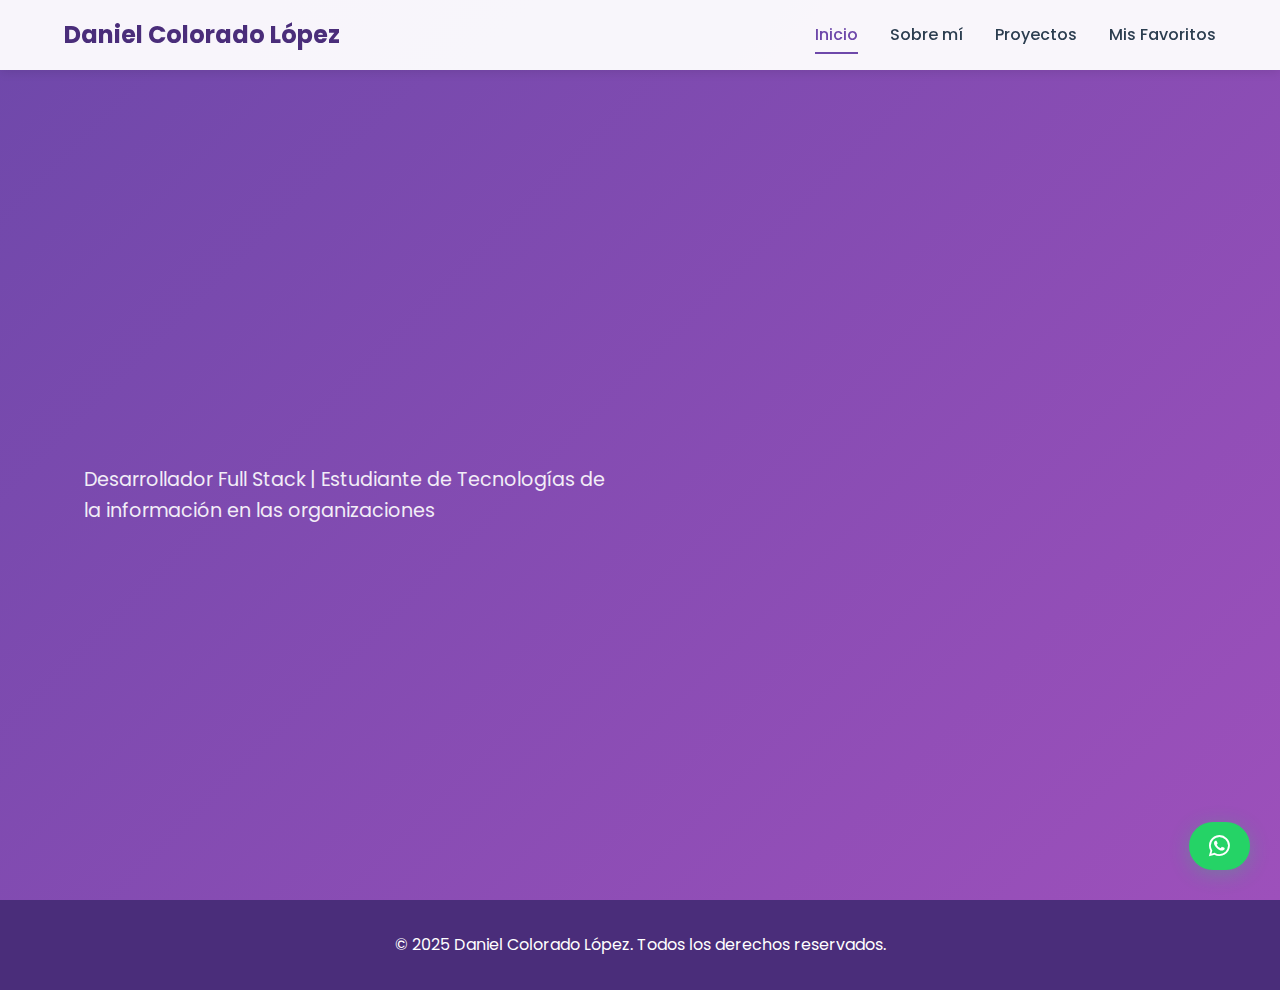
<file: index.html>
<!DOCTYPE html>
<html lang="es">
<head>
    <meta charset="UTF-8">
    <meta name="viewport" content="width=device-width, initial-scale=1.0">
    <meta name="description" content="Página personal de Daniel Colorado López - Estudiante de Tecnologías">
    <title>Daniel Colorado López | Inicio</title>
    <link rel="stylesheet" href="CSS/animations.css">
    <link rel="stylesheet" href="CSS/styles.css">
    <link rel="preconnect" href="https://fonts.googleapis.com">
    <link rel="preconnect" href="https://fonts.gstatic.com" crossorigin>
    <link href="https://fonts.googleapis.com/css2?family=Poppins:wght@300;400;600;700&display=swap" rel="stylesheet">
    <link rel="stylesheet" href="https://cdnjs.cloudflare.com/ajax/libs/font-awesome/6.4.0/css/all.min.css">
</head>
<body>
    <!-- Barra de navegación -->
    <nav class="navbar">
        <div class="container">
            <a href="index.html" class="logo">Daniel Colorado López</a>
            <button class="menu-toggle" aria-label="Menú">
                <i class="fas fa-bars"></i>
            </button>
            <ul class="nav-links">
                <li><a href="index.html" class="active">Inicio</a></li>
                <li><a href="about.html">Sobre mí</a></li>
                <li><a href="projects.html">Proyectos</a></li>
                <li><a href="favorites.html">Mis Favoritos</a></li>

            </ul>
        </div>
    </nav>

    <!-- Sección Hero -->
    <header class="hero">
        <div class="container">
            <div class="hero-content">
                <h1 class="animate-pop-in">Hola, soy <span>Daniel Colorado López</span></h1>
                <p class="animate-pop-in">Desarrollador Full Stack | Estudiante de Tecnologías de la información en las organizaciones</p>
                <div class="hero-buttons animate-pop-in">
                    <a href="about.html" class="btn btn-primary">Acerca de mí</a>
                    <a href="projects.html" class="btn btn-secondary">Mis Proyectos</a>
                </div>
            </div>
            <div class="hero-image animate-pop-in">
                <img src="Resources/FotoDePerfil.jpeg" alt="Foto de perfil de Daniel" width="400" height="400">
            </div>
        </div>
    </header>

    <script src="JS/script.js"></script>
    <div class="whatsapp-contact">
        <a href="https://wa.me/2717020027" target="_blank" class="whatsapp-btn">
            <i class="fab fa-whatsapp"></i> 
        </a>
    </div>
</body>

<footer class="footer">
    <div class="container">
        <p>&copy; 2025 Daniel Colorado López. Todos los derechos reservados.</p>
    </div>
</footer>

</html>
</file>
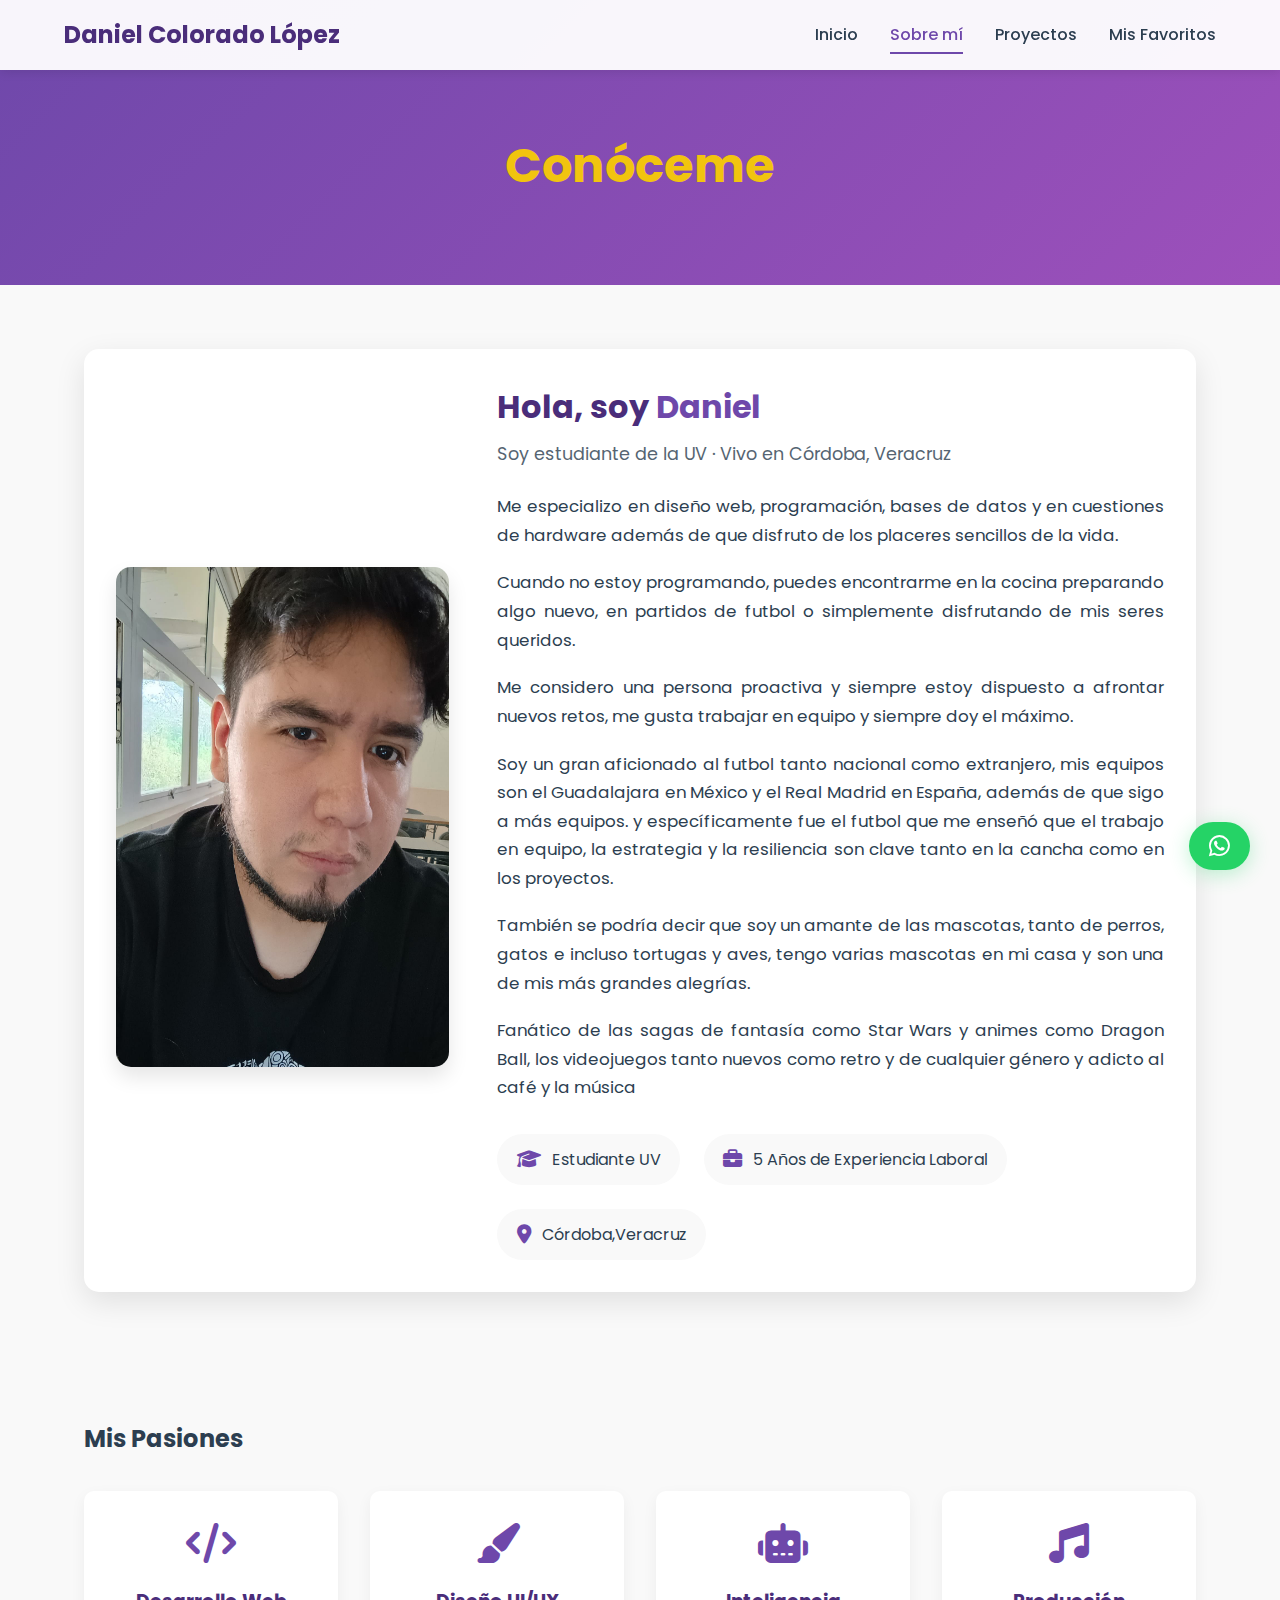
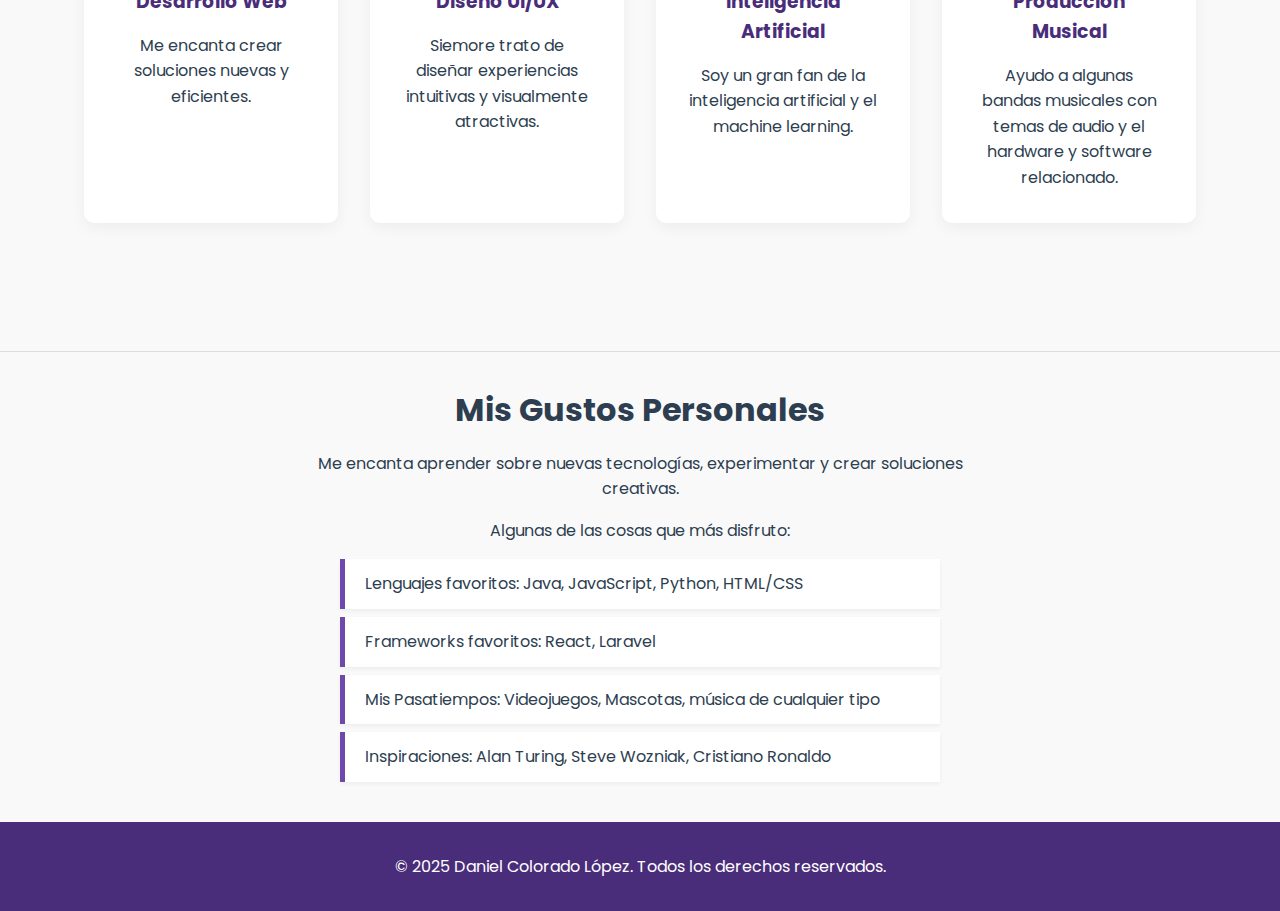
<file: about.html>
<!DOCTYPE html>
<html lang="es">
<head>
    <meta charset="UTF-8">
    <meta name="viewport" content="width=device-width, initial-scale=1.0">
    <title>Daniel Colorado López | Sobre Mí</title>
    <link rel="stylesheet" href="CSS/styles.css">
    <link rel="stylesheet" href="CSS/about.css">
    <link href="https://fonts.googleapis.com/css2?family=Poppins:wght@300;400;600;700&display=swap" rel="stylesheet">
    <link rel="stylesheet" href="https://cdnjs.cloudflare.com/ajax/libs/font-awesome/6.4.0/css/all.min.css">
</head>
<body>
    <nav class="navbar">
        <div class="container">
            <a href="index.html" class="logo">Daniel Colorado López</a>
            <button class="menu-toggle" aria-label="Menú">
                <i class="fas fa-bars"></i>
            </button>
            <ul class="nav-links">
                <li><a href="index.html">Inicio</a></li>
                <li><a href="about.html" class="active">Sobre mí</a></li>
                <li><a href="projects.html">Proyectos</a></li>
                <li><a href="favorites.html">Mis Favoritos</a></li>

            </ul>
        </div>
    </nav>

    <main class="about-page">
        <section class="about-hero">
            <div class="container">
                <h1><span>Conóceme</span></h1>
            </div>
        </section>

        <section class="personal-info">
            <div class="container">
                <div class="profile-card">
                    <div class="profile-image">
                        <img src="Resources/FotoAbout.jpeg" alt="Daniel Colorado López" width="350" height="500">
                    </div>
                    <div class="profile-content">
                        <h2>Hola, soy <span>Daniel</span></h2>
                        <p class="subtitle">Soy estudiante de la UV · Vivo en Córdoba, Veracruz</p>
                        
                        <div class="bio">
                            <p>Me especializo en diseño web, programación, bases de datos y en cuestiones de hardware además de que disfruto de los placeres sencillos de la vida.</p>
                            <p>Cuando no estoy programando, puedes encontrarme en la cocina preparando algo nuevo, en partidos de futbol o simplemente disfrutando de mis seres queridos.</p>
                            <p>Me considero una persona proactiva y siempre estoy dispuesto a afrontar nuevos retos, me gusta trabajar en equipo y siempre doy el máximo.</p>
                            <p>Soy un gran aficionado al futbol tanto nacional como extranjero, mis equipos son el Guadalajara en México y el Real Madrid en España, además de que sigo a más equipos. y específicamente fue el futbol que me enseñó que el trabajo en equipo, la estrategia y la resiliencia son clave tanto en la cancha como en los proyectos.</p>
                            <p>También se podría decir que soy un amante de las mascotas, tanto de perros, gatos e incluso tortugas y aves, tengo varias mascotas en mi casa y son una de mis más grandes alegrías.</p>
                            <p>Fanático de las sagas de fantasía como Star Wars y animes como Dragon Ball, los videojuegos tanto nuevos como retro y de cualquier género y adicto al café y la música</p>

                        </div>


                        <div class="quick-facts">
                            <div class="fact-item">
                                <i class="fas fa-graduation-cap"></i>
                                <p>Estudiante UV</p>
                            </div>
                            <div class="fact-item">
                                <i class="fas fa-briefcase"></i>
                                <p>5 Años de Experiencia Laboral</p>
                            </div>
                            <div class="fact-item">
                                <i class="fas fa-map-marker-alt"></i>
                                <p>Córdoba,Veracruz</p>
                            </div>
                        </div>
                    </div>
                </div>
            </div>
        </section>

        <section class="interests-section">
            <div class="container">
                <h2>Mis <span>Pasiones</span></h2>
                <div class="interests-grid">
                    <div class="interest-card">
                        <i class="fas fa-code"></i>
                        <h3>Desarrollo Web</h3>
                        <p>Me encanta crear soluciones nuevas y eficientes.</p>
                    </div>
                    <div class="interest-card">
                        <i class="fas fa-paint-brush"></i>
                        <h3>Diseño UI/UX</h3>
                        <p>Siemore trato de diseñar experiencias intuitivas y visualmente atractivas.</p>
                    </div>
                    <div class="interest-card">
                        <i class="fas fa-robot"></i>
                        <h3>Inteligencia Artificial</h3>
                        <p>Soy un gran fan de la inteligencia artificial y el machine learning.</p>
                    </div>
                    <div class="interest-card">
                        <i class="fas fa-music"></i>
                        <h3>Producción Musical</h3>
                        <p>Ayudo a algunas bandas musicales con temas de audio y el hardware y software relacionado.</p>
                    </div>
                </div>
            </div>
        </section>
    
<section class="personal-interests" data-aos="fade-up">
    <div class="container">
        <h2>Mis Gustos Personales</h2>
        <p>Me encanta aprender sobre nuevas tecnologías, experimentar y crear soluciones creativas.</p>
        <p>Algunas de las cosas que más disfruto:</p>
        <ul class="interest-list">
            <li>Lenguajes favoritos: Java, JavaScript, Python, HTML/CSS</li>
            <li>Frameworks favoritos: React, Laravel</li>
            <li>Mis Pasatiempos: Videojuegos, Mascotas, música de cualquier tipo</li>
            <li>Inspiraciones: Alan Turing, Steve Wozniak, Cristiano Ronaldo</li>
        </ul>
    </div>
</section>

</main>

    <footer class="footer">
        <div class="container">
            <p>&copy; 2025 Daniel Colorado López. Todos los derechos reservados.</p>
        </div>
    </footer>
    <div class="whatsapp-contact">
        <a href="https://wa.me/2717020027" target="_blank" class="whatsapp-btn">
            <i class="fab fa-whatsapp"></i> 
        </a>
    </div>
    <script src="JS/script.js"></script>
</body>
</html>
</file>
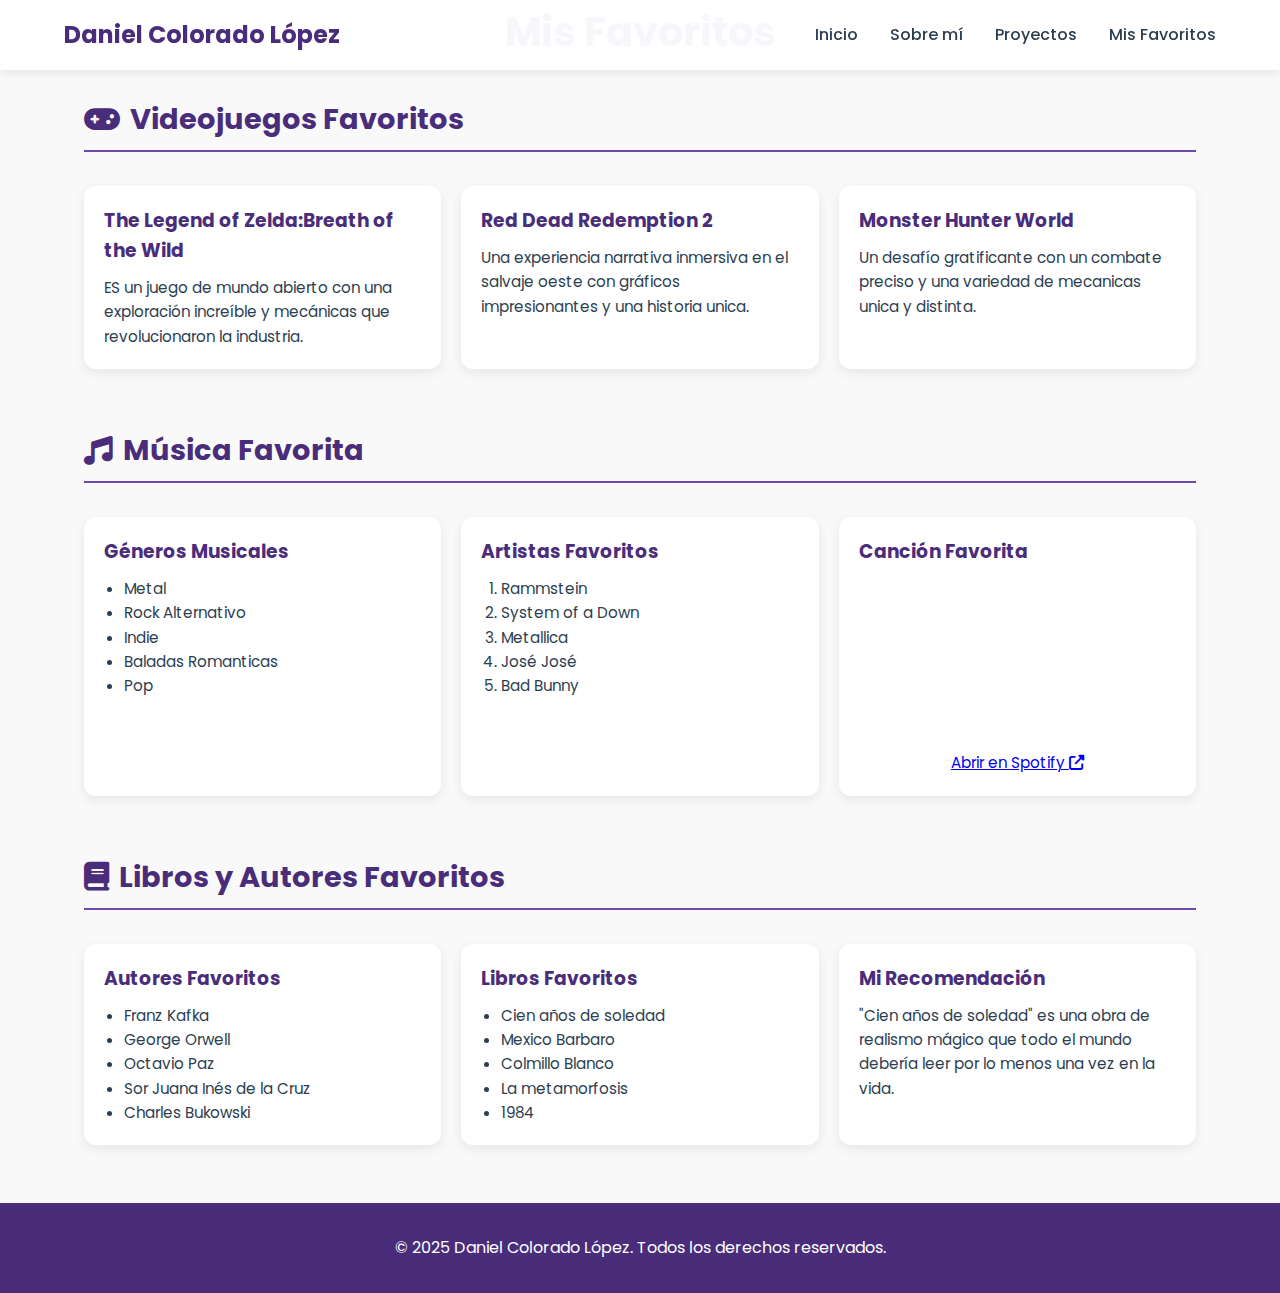
<file: favorites.html>
<!DOCTYPE html>
<html lang="es">
<head>
    <meta charset="UTF-8">
    <meta name="viewport" content="width=device-width, initial-scale=1.0">
    <title>Daniel Colorado López | Mis Favoritos</title>
    <link rel="stylesheet" href="CSS/favorites.css">
    <link rel="stylesheet" href="CSS/styles.css">
    <link href="https://fonts.googleapis.com/css2?family=Poppins:wght@300;400;600;700&display=swap" rel="stylesheet">
    <link rel="stylesheet" href="https://cdnjs.cloudflare.com/ajax/libs/font-awesome/6.4.0/css/all.min.css">
</head>

<body>
    <header>
        <nav class="navbar">
            <div class="container">
                <a href="index.html" class="logo">Daniel Colorado López</a>
                <button class="menu-toggle" aria-label="Menú">
                    <i class="fas fa-bars"></i>
                </button>
                <ul class="nav-links">
                    <li><a href="index.html">Inicio</a></li>
                    <li><a href="about.html">Sobre mí</a></li>
                    <li><a href="projects.html">Proyectos</a></li>
                    <li><a href="favorites.html">Mis Favoritos</a></li>
                </ul>
            </div>
        </nav>
    </header>

    <main>
        <section class="favorites-section container">
            <h1>Mis Favoritos</h1>
            
            <div class="favorites-category">
                <h2><i class="fas fa-gamepad"></i> Videojuegos Favoritos</h2>
                <div class="favorites-grid">
                    <div class="favorite-card">
                        <h3>The Legend of Zelda:Breath of the Wild</h3>
                        <p>ES un juego de mundo abierto con una exploración increíble y mecánicas que revolucionaron la industria.</p>
                    </div>
                    <div class="favorite-card">
                        <h3>Red Dead Redemption 2</h3>
                        <p>Una experiencia narrativa inmersiva en el salvaje oeste con gráficos impresionantes y una historia unica.</p>
                    </div>
                    <div class="favorite-card">
                        <h3>Monster Hunter World</h3>
                        <p>Un desafío gratificante con un combate preciso y una variedad de mecanicas unica y distinta.</p>
                    </div>
                </div>
            </div>
            
            <div class="favorites-category">
                <h2><i class="fas fa-music"></i> Música Favorita</h2>
                <div class="favorites-grid">
                    <div class="favorite-card">
                        <h3>Géneros Musicales</h3>
                        <ul>
                            <li>Metal</li>
                            <li>Rock Alternativo</li>
                            <li>Indie</li>
                            <li>Baladas Romanticas</li>
                            <li>Pop</li>
                        </ul>
                    </div>
                    <div class="favorite-card">
                        <h3>Artistas Favoritos</h3>
                        <ol>
                            <li>Rammstein</li>
                            <li>System of a Down</li>
                            <li>Metallica</li>
                            <li>José José</li>
                            <li>Bad Bunny</li>

                        </ol>
                    </div>
                    <div class="favorite-card">
                        <h3>Canción Favorita</h3>
                        <div class="spotify-container">
                            <iframe 
                                src="https://open.spotify.com/embed/track/1ryMgu0CnRSseTYpvMDOLD?utm_source=generator&theme=0" 
                                width="100%" 
                                height="152" 
                                frameBorder="0" 
                                allowfullscreen="" 
                                allow="autoplay; clipboard-write; encrypted-media; fullscreen; picture-in-picture" 
                                loading="lazy">
                            </iframe>
                            <p style="text-align: center; margin-top: 10px;">
                                <a href="https://open.spotify.com/track/1ryMgu0CnRSseTYpvMDOLD" target="_blank" rel="noopener">
                                    Abrir en Spotify <i class="fas fa-external-link-alt"></i>
                                </a>
                            </p>
                        </div>
                    </div>
                </div>
            </div>
            
            <!-- Sección de Libros y Autores -->
            <div class="favorites-category">
                <h2><i class="fas fa-book"></i> Libros y Autores Favoritos</h2>
                <div class="favorites-grid">
                    <div class="favorite-card">
                        <h3>Autores Favoritos</h3>
                        <ul>
                            <li>Franz Kafka</li>
                            <li>George Orwell</li>
                            <li>Octavio Paz</li>
                            <li>Sor Juana Inés de la Cruz </li>
                            <li>Charles Bukowski</li>
                        </ul>
                    </div>
                    <div class="favorite-card">
                        <h3>Libros Favoritos</h3>
                        <ul>
                            <li>Cien años de soledad</li>
                            <li>Mexico Barbaro</li>
                            <li>Colmillo Blanco</li>
                            <li>La metamorfosis</li>
                            <li>1984</li>
                        </ul>
                    </div>
                    <div class="favorite-card">
                        <h3>Mi Recomendación</h3>
                        <p>"Cien años de soledad" es una obra de realismo mágico que todo el mundo debería leer por lo menos una vez en la vida.</p>
                    </div>
                </div>
            </div>
        </section>
    </main>

    <script src="JS/script.js"></script>
</body>

<footer class="footer">
    <div class="container">
        <p>&copy; 2025 Daniel Colorado López. Todos los derechos reservados.</p>
    </div>
</footer>
</html>
</file>
<file: CSS/animations.css>
/* Animaciones */
@keyframes popIn {
    0% {
        opacity: 0;
        transform: translateY(20px) scale(0.95);
    }
    100% {
        opacity: 1;
        transform: translateY(0) scale(1);
    }
}

@keyframes fadeIn {
    from {
        opacity: 0;
    }
    to {
        opacity: 1;
    }
}

.animate-pop-in {
    animation: popIn 0.8s cubic-bezier(0.22, 0.61, 0.36, 1) forwards;
    opacity: 0;
}

.animate-pop-in:nth-child(1) {
    animation-delay: 0.1s;
}

.animate-pop-in:nth-child(2) {
    animation-delay: 0.3s;
}

.animate-pop-in:nth-child(3) {
    animation-delay: 0.5s;
}

/* Efectos hover */
.btn, .project-card, .hobby-item {
    transition: var(--transition);
}

.btn:hover {
    transform: translateY(-3px);
    box-shadow: 0 10px 20px rgba(0, 0, 0, 0.2);
}

.project-card:hover {
    transform: translateY(-10px);
    box-shadow: 0 15px 30px rgba(0, 0, 0, 0.15);
}

.hobby-item:hover {
    transform: scale(1.05);
    background: linear-gradient(45deg, var(--primary-color), var(--accent-color));
    color: white;
}
</file>
<file: CSS/about.css>
/* Estilos específicos para about.html */
.about-hero {
    background: linear-gradient(135deg, var(--primary-color), var(--secondary-color));
    color: white;
    padding: 8rem 0 4rem;
    text-align: center;
}

.about-hero h1 {
    font-size: 3rem;
    margin-bottom: 1rem;
}

.about-hero span {
    color: #f1c40f;
}

.personal-info {
    padding: 4rem 0;
}

.profile-card {
    display: flex;
    flex-wrap: wrap;
    gap: 3rem;
    align-items: center;
    background: white;
    border-radius: 15px;
    padding: 2rem;
    box-shadow: 0 10px 30px rgba(0, 0, 0, 0.1);
}

.profile-image {
    flex: 1;
    min-width: 300px;
}

.profile-image img {
    width: 100%;
    border-radius: 15px;
    box-shadow: 0 10px 20px rgba(0, 0, 0, 0.1);
}

.profile-content {
    flex: 2;
    min-width: 300px;
}

.profile-content h2 {
    font-size: 2rem;
    color: var(--primary-dark);
    margin-bottom: 0.5rem;
}

.profile-content h2 span {
    color: var(--primary-color);
}

.subtitle {
    color: var(--text-dark);
    opacity: 0.8;
    margin-bottom: 1.5rem;
    font-size: 1.1rem;
}

.bio {
    text-align: justify;
    text-justify: inter-word;
    line-height: 1.7;
    margin-bottom: 1.5rem;
    hyphens: auto; 
}

.bio p {
    margin-bottom: 1.2rem;
    font-size: 1.05rem;
    color: var(--text-dark);
}

.quick-facts {
    display: flex;
    flex-wrap: wrap;
    gap: 1.5rem;
    margin-top: 2rem;
}

.fact-item {
    display: flex;
    align-items: center;
    gap: 0.7rem;
    background: var(--bg-light);
    padding: 0.8rem 1.2rem;
    border-radius: 50px;
}

.fact-item i {
    color: var(--primary-color);
    font-size: 1.2rem;
}

.interests-section {
    padding: 4rem 0;
    background: var(--bg-light);
}

.interests-grid {
    display: grid;
    grid-template-columns: repeat(auto-fit, minmax(250px, 1fr));
    gap: 2rem;
    margin-top: 2rem;
}

.interest-card {
    background: white;
    padding: 2rem;
    border-radius: 10px;
    text-align: center;
    transition: var(--transition);
    box-shadow: 0 5px 15px rgba(0, 0, 0, 0.05);
}

.interest-card:hover {
    transform: translateY(-10px);
    box-shadow: 0 15px 30px rgba(0, 0, 0, 0.1);
}

.interest-card i {
    font-size: 2.5rem;
    color: var(--primary-color);
    margin-bottom: 1.5rem;
}

.interest-card h3 {
    margin-bottom: 1rem;
    color: var(--primary-dark);
}

.personal-interests {
    margin-top: 4rem;
    padding: 2rem 0;
    background: #f9f9f9;
    border-top: 1px solid #ddd;
}

.personal-interests h2 {
    font-size: 2rem;
    margin-bottom: 1rem;
    text-align: center;
}

.personal-interests p {
    font-size: 1rem;
    max-width: 700px;
    margin: 0 auto 1rem;
    text-align: center;
}

.interest-list {
    list-style: none;
    padding: 0;
    margin: 0 auto;
    max-width: 600px;
}

.interest-list li {
    background: #fff;
    margin: 0.5rem auto;
    padding: 0.75rem 1.25rem;
    border-left: 5px solid var(--primary-color, #3498db);
    box-shadow: 0 2px 4px rgba(0,0,0,0.05);
}

@media (max-width: 768px) {
    .about-hero {
        padding: 6rem 0 3rem;
    }
    
    .profile-card {
        flex-direction: column;
        text-align: center;
    }
  
    .quick-facts {
        justify-content: center;
    }

    .bio {
        text-align: left; 
        hyphens: none; 
    }
    
    .bio p {
        font-size: 1rem; 
    }
}
</file>
<file: CSS/favorites.css>
/* Estilos para la sección de favoritos */
:root {
    --primary-color: #6e48aa;
    --primary-dark: #4a2d7a;
    --secondary-color: #9d50bb;
    --accent-color: #4776E6;
    --text-dark: #2c3e50;
    --text-light: #f5f5f5;
    --bg-light: #f9f9f9;
    --gray-light: #e4e8f0;
    --font-main: 'Poppins', sans-serif;
    --transition: all 0.3s ease;
}

.favorites-section {
    padding-top: 100px;
    padding-bottom: 40px;
    min-height: 100vh;
    background-color: var(--bg-light);
    color: var(--text-dark);
}

.favorites-section h1 {
    font-size: 2.5rem;
    margin-bottom: 2rem;
    color: var(--primary-color);
    text-align: center;
}

.favorites-category {
    margin-bottom: 3rem;
}

.favorites-category h2 {
    font-size: 1.8rem;
    margin-bottom: 1.5rem;
    color: var(--primary-dark);
    border-bottom: 2px solid var(--primary-color);
    padding-bottom: 0.5rem;
    display: flex;
    align-items: center;
    gap: 10px;
}

.favorites-grid {
    display: grid;
    grid-template-columns: repeat(auto-fit, minmax(250px, 1fr));
    gap: 20px;
    padding: 10px 0;
}

.favorite-card {
    background-color: #fff;
    border-radius: 12px;
    box-shadow: 0 4px 12px rgba(0, 0, 0, 0.08);
    padding: 20px;
    transition: transform 0.3s ease, box-shadow 0.3s ease;
}

.favorite-card:hover {
    transform: translateY(-5px);
    box-shadow: 0 6px 16px rgba(0, 0, 0, 0.12);
}

.favorite-card h3 {
    color: var(--primary-dark);
    margin-bottom: 10px;
}

.favorite-card p, .favorite-card ul, .favorite-card ol {
    font-size: 0.95rem;
    color: var(--text-dark);
    line-height: 1.6;
}

.favorite-card ul, .favorite-card ol {
    padding-left: 20px;
}

.spotify-container {
    margin-top: 15px;
    border-radius: 12px;
    overflow: hidden;
}

/* Responsive para móviles */
@media (max-width: 768px) {
    .favorites-section {
        padding-top: 80px;
    }
    
    .favorites-section h1 {
        font-size: 2rem;
    }
    
    .favorites-category h2 {
        font-size: 1.5rem;
    }
    
    .favorites-grid {
        grid-template-columns: 1fr;
    }
}
</file>
<file: CSS/styles.css>
/* Reset y estilos base */
:root {
    --primary-color: #6e48aa;
    --primary-dark: #4a2d7a;
    --secondary-color: #9d50bb;
    --accent-color: #4776E6;
    --text-dark: #2c3e50;
    --text-light: #f5f5f5;
    --bg-light: #f9f9f9;
    --gray-light: #e4e8f0;
    --font-main: 'Poppins', sans-serif;
    --transition: all 0.3s ease;
}

* {
    margin: 0;
    padding: 0;
    box-sizing: border-box;
}

html {
    scroll-behavior: smooth;
}

body {
    font-family: var(--font-main);
    line-height: 1.6;
    color: var(--text-dark);
    background-color: var(--bg-light);
    overflow-x: hidden;
    position: relative;
    min-height: 100vh;
}

.container {
    width: 90%;
    max-width: 1200px;
    margin: 0 auto;
    padding: 0 20px;
}

/* Barra de navegación */
.navbar {
    background-color: rgba(255, 255, 255, 0.95);
    box-shadow: 0 2px 10px rgba(0, 0, 0, 0.1);
    position: fixed;
    width: 100%;
    top: 0;
    z-index: 1000;
    transition: var(--transition);
}

.navbar .container {
    display: flex;
    justify-content: space-between;
    align-items: center;
    padding: 1rem 0;
}

.logo {
    font-size: 1.5rem;
    font-weight: 700;
    color: var(--primary-dark);
    text-decoration: none;
}

.nav-links {
    display: flex;
    list-style: none;
}

.nav-links li {
    margin-left: 2rem;
}

.nav-links a {
    color: var(--text-dark);
    text-decoration: none;
    font-weight: 500;
    transition: var(--transition);
    padding: 0.5rem 0;
    position: relative;
}

.nav-links a:hover,
.nav-links a.active {
    color: var(--primary-color);
}

.nav-links a::after {
    content: '';
    position: absolute;
    bottom: 0;
    left: 0;
    width: 0;
    height: 2px;
    background-color: var(--primary-color);
    transition: var(--transition);
}

.nav-links a:hover::after,
.nav-links a.active::after {
    width: 100%;
}

.menu-toggle {
    display: none;
    background: none;
    border: none;
    font-size: 1.5rem;
    cursor: pointer;
    color: var(--text-dark);
}
.menu-toggle {
    display: none;
    background: none;
    border: none;
    font-size: 1.5rem;
    cursor: pointer;
    color: var(--text-dark);
}

@media (max-width: 768px) {
    .menu-toggle {
        display: block;
    }

    .nav-links {
        position: fixed;
        top: 70px;
        left: -100%;
        width: 100%;
        height: calc(100vh - 70px);
        background-color: white;
        flex-direction: column;
        align-items: center;
        justify-content: center;
        transition: var(--transition);
    }

    .nav-links.active {
        left: 0;
    }

    .nav-links li {
        margin: 1.5rem 0;
    }
}

/* Sección Hero */
.hero {
    padding: 8rem 0 5rem;
    background: linear-gradient(135deg, var(--primary-color), var(--secondary-color));
    color: white;
    min-height: 100vh;
    display: flex;
    align-items: center;
}

.hero .container {
    display: flex;
    align-items: center;
    justify-content: space-between;
    flex-wrap: wrap;
}

.hero-content {
    flex: 1;
    min-width: 300px;
    padding-right: 2rem;
}

.hero h1 {
    font-size: 3rem;
    margin-bottom: 1rem;
    line-height: 1.2;
}

.hero h1 span {
    color: #f1c40f;
}

.hero p {
    font-size: 1.2rem;
    margin-bottom: 2rem;
    opacity: 0.9;
}

.hero-image {
    flex: 1;
    min-width: 300px;
    text-align: center;
}

.hero-image img {
    max-width: 100%;
    height: auto;
    border-radius: 20px;
    box-shadow: 0 20px 40px rgba(0, 0, 0, 0.2);
}

.hero-buttons {
    display: flex;
    gap: 1rem;
    margin-top: 2rem;
}

.btn {
    display: inline-block;
    padding: 0.8rem 1.8rem;
    border-radius: 50px;
    text-decoration: none;
    font-weight: 600;
    transition: var(--transition);
}

.btn-primary {
    background-color: white;
    color: var(--primary-color);
}

.btn-primary:hover {
    transform: translateY(-3px);
    box-shadow: 0 10px 20px rgba(0, 0, 0, 0.1);
}

.btn-secondary {
    background-color: transparent;
    color: white;
    border: 2px solid white;
}

.btn-secondary:hover {
    background-color: rgba(255, 255, 255, 0.1);
    transform: translateY(-3px);
}

/* Footer */
.footer {
    background-color: var(--primary-dark);
    color: white;
    padding: 2rem 0;
    text-align: center;
    position: relative;
    bottom: 0;
    width: 100%;
}

/* WhatsApp flotante */
.whatsapp-contact {
    position: fixed;
    bottom: 30px;
    right: 30px;
    z-index: 999;
    animation: pulse 2s infinite;
}

.whatsapp-btn {
    display: flex;
    align-items: center;
    gap: 10px;
    background-color: #25D366;
    color: white !important;
    padding: 12px 20px;
    border-radius: 50px;
    text-decoration: none;
    font-weight: 600;
    box-shadow: 0 4px 20px rgba(37, 211, 102, 0.3);
    transition: var(--transition);
}

.whatsapp-btn:hover {
    background-color: #128C7E;
    transform: translateY(-3px);
    box-shadow: 0 6px 25px rgba(37, 211, 102, 0.4);
}

.whatsapp-btn i {
    font-size: 1.5rem;
}

/* Animación de pulso */
@keyframes pulse {
    0% {
        transform: scale(1);
    }
    50% {
        transform: scale(1.05);
    }
    100% {
        transform: scale(1);
    }
}

/* Responsive Design */
@media (max-width: 768px) {
    .menu-toggle {
        display: block;
    }
    
    .nav-links {
        position: fixed;
        top: 70px;
        left: -100%;
        width: 100%;
        height: calc(100vh - 70px);
        background-color: white;
        flex-direction: column;
        align-items: center;
        justify-content: center;
        transition: var(--transition);
    }
    
    .nav-links.active {
        left: 0;
    }
    
    .nav-links li {
        margin: 1.5rem 0;
    }
    
    .hero .container {
        flex-direction: column;
        text-align: center;
    }
    
    .hero-content {
        padding-right: 0;
        margin-bottom: 3rem;
    }
    
    .hero-buttons {
        justify-content: center;
    }
    
    .whatsapp-contact {
        bottom: 20px;
        right: 20px;
    }
    
    .whatsapp-btn {
        padding: 10px 15px;
        font-size: 0.9rem;
    }
    
    .whatsapp-btn i {
        font-size: 1.2rem;
    }
}
</file>
